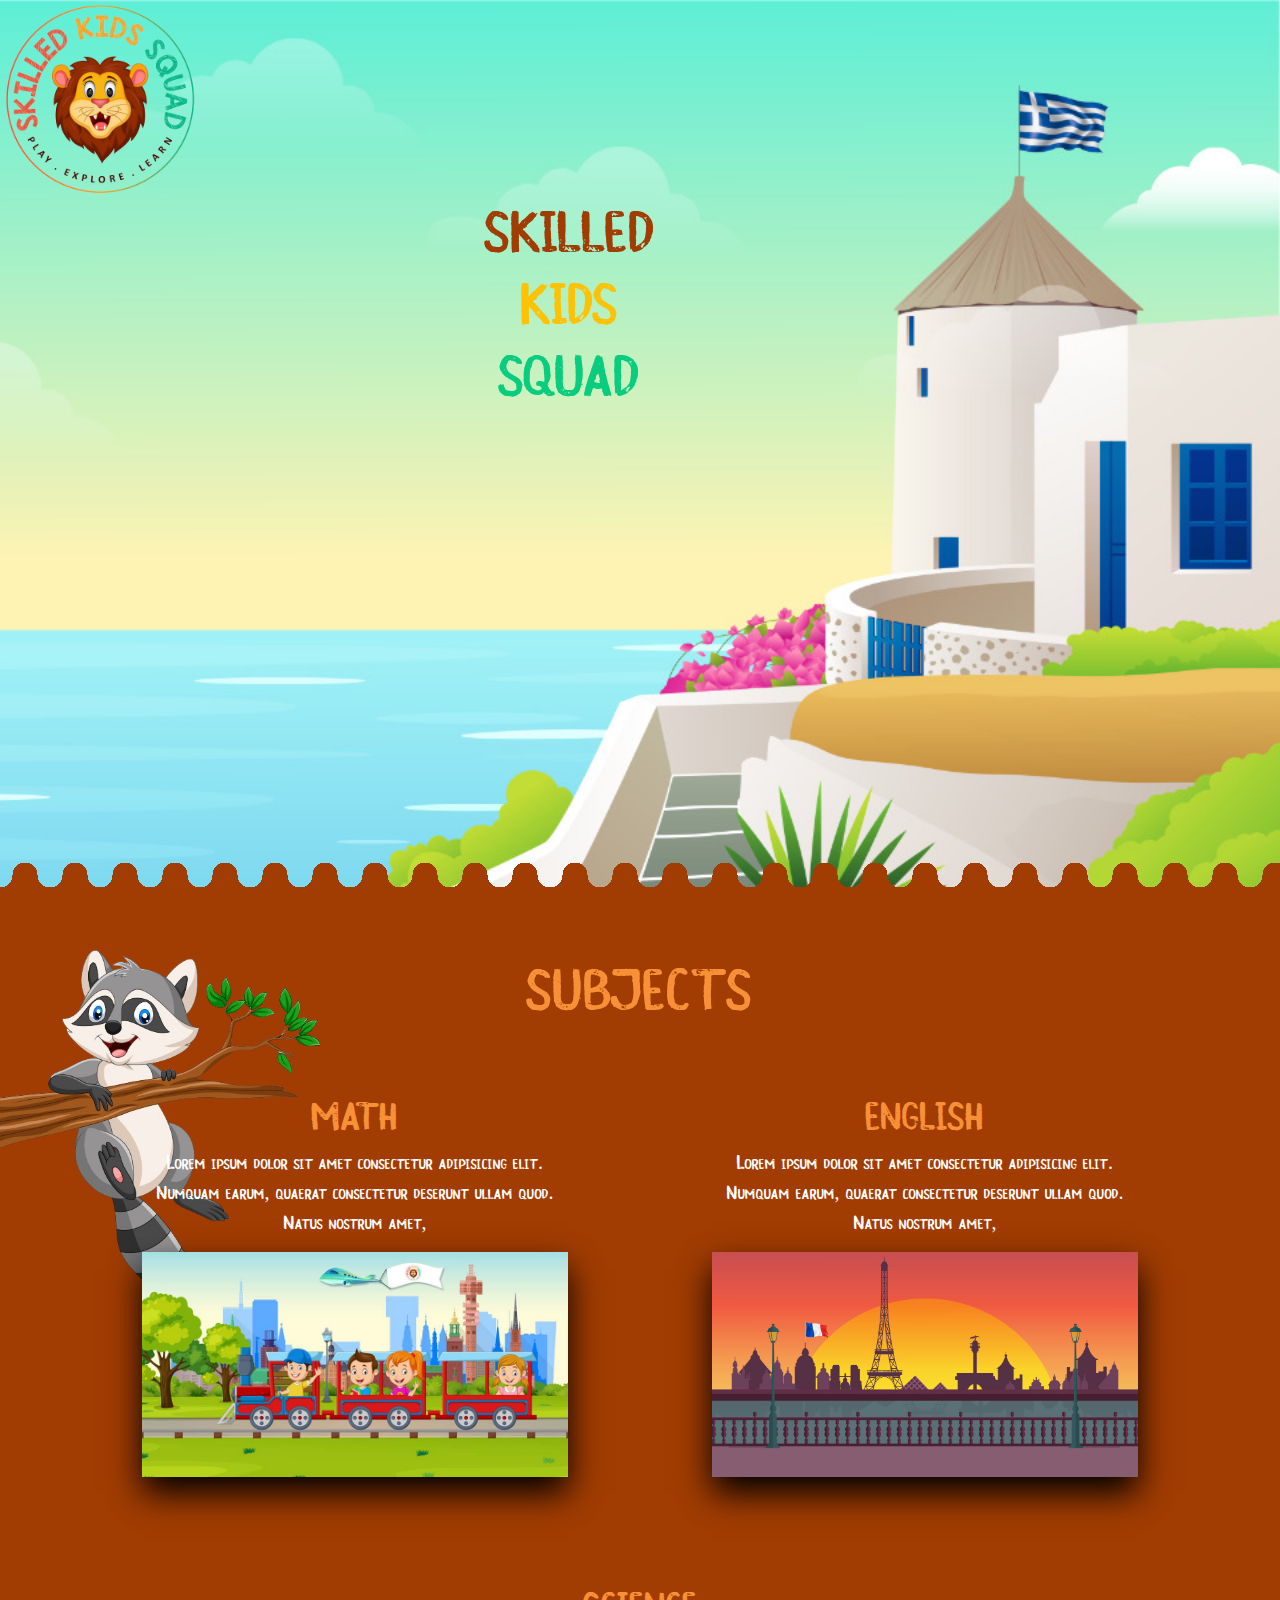
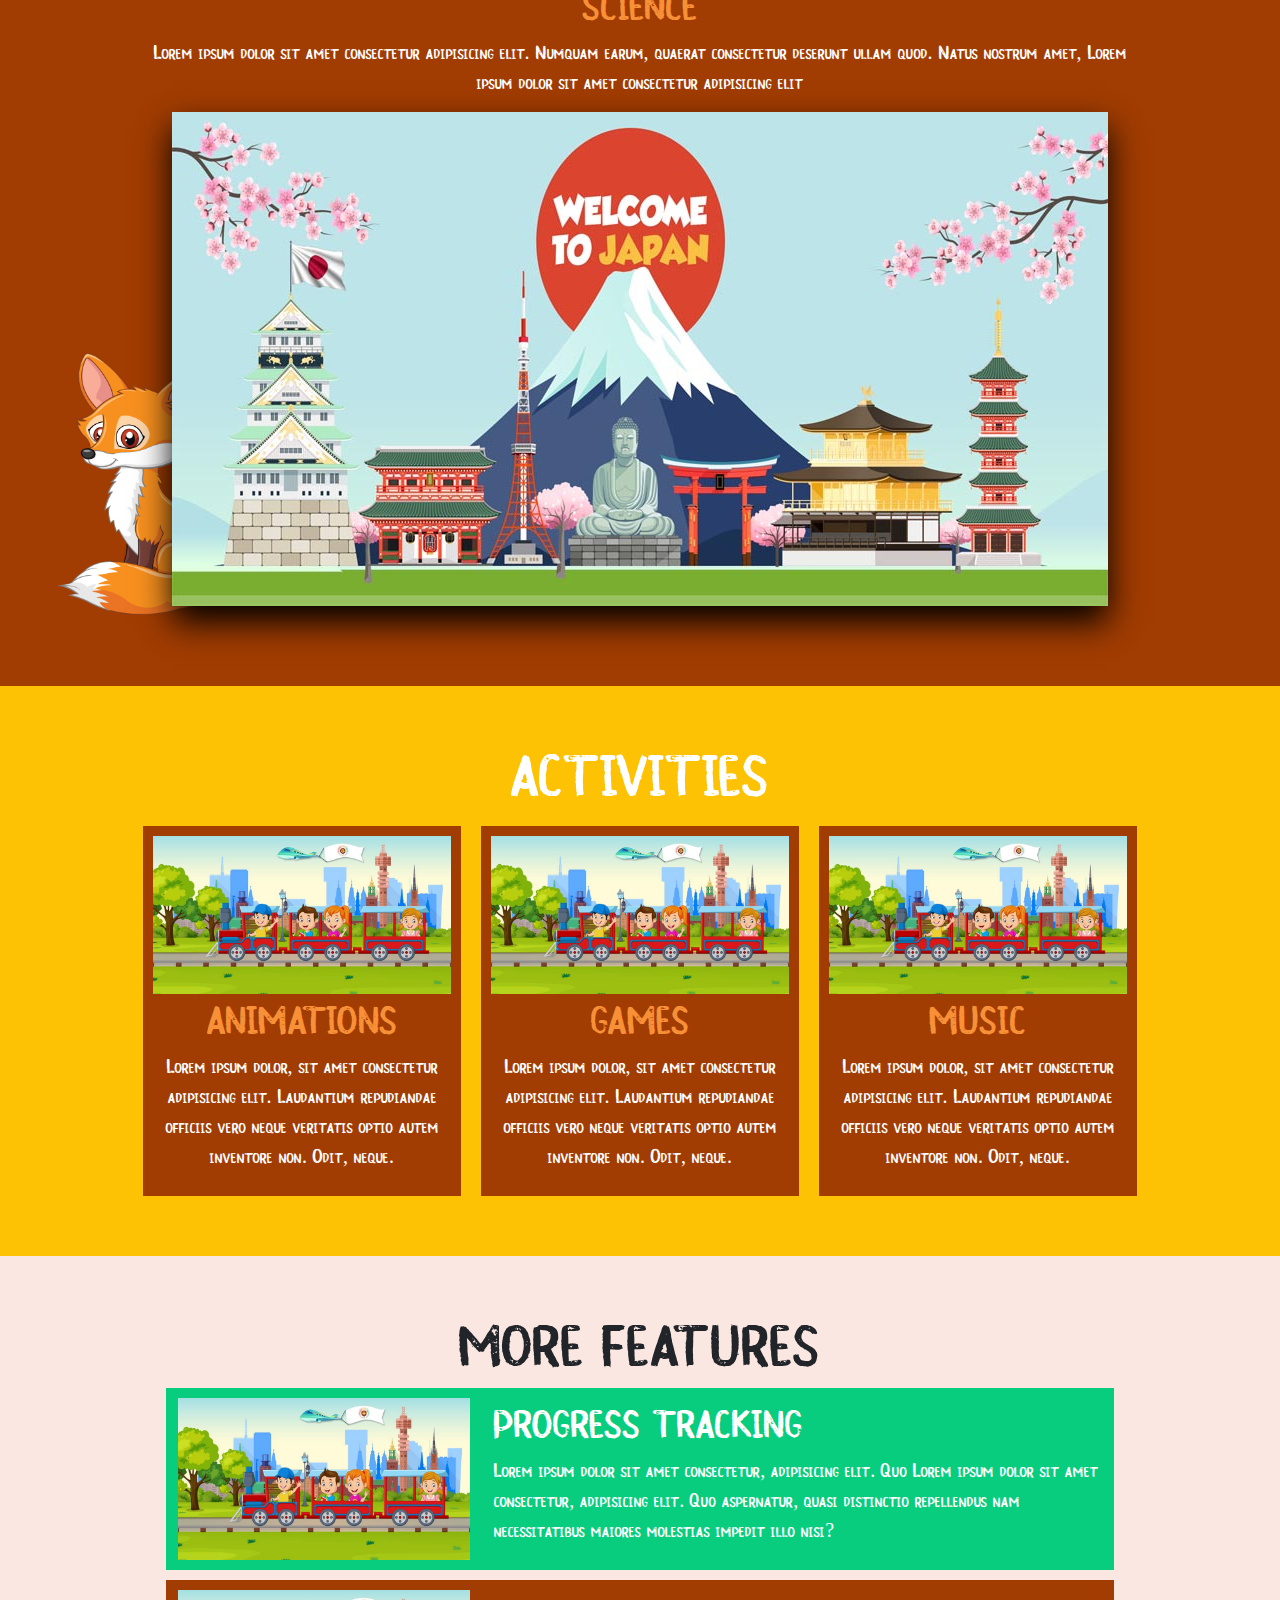
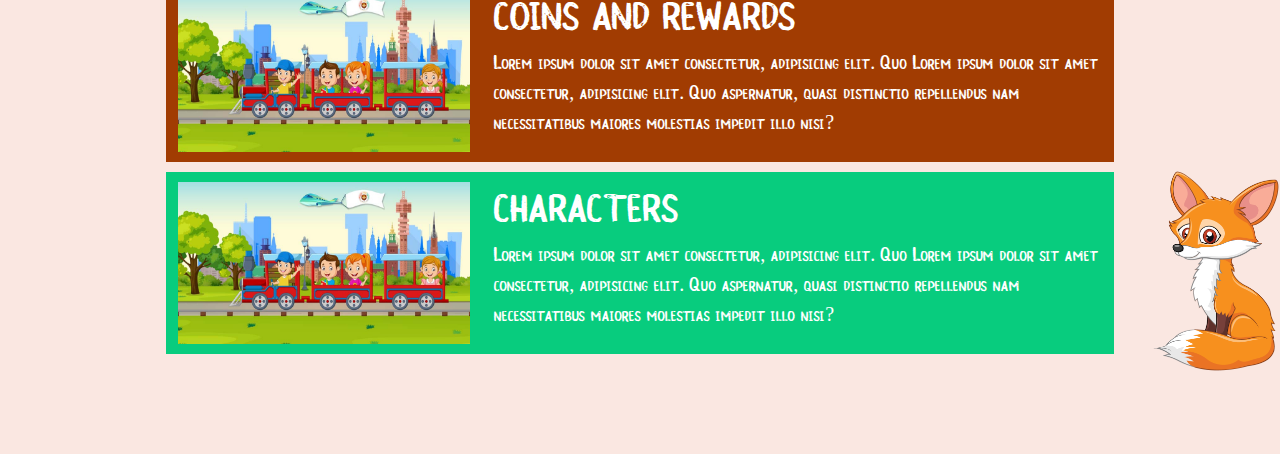
<file: index.html>
<!DOCTYPE html>
<html lang="en">
<head>
    <meta charset="UTF-8">
    <meta http-equiv="X-UA-Compatible" content="IE=edge">
    <meta name="viewport" content="width=device-width, initial-scale=1.0">
    <title>Document</title>
    <link rel="stylesheet" href="style.css">
    <!-- bootsrap linking -->
    <link rel="stylesheet" href="https://cdn.jsdelivr.net/npm/bootstrap@5.2.3/dist/css/bootstrap.min.css">
    <script src="https://cdn.jsdelivr.net/npm/bootstrap@5.2.3/dist/js/bootstrap.bundle.min.js" ></script>

    <link rel="stylesheet" href="https://unpkg.com/aos@2.3.1/dist/aos.css">
</head>
<body>
    <!-- section 1 -->
    <section id="sec-1" >
    
    <img class="logo  position-absolute top-0 start-0" data-aos="flip-right" data-aos-duration="2000" src="pics/logo.png" alt="">
    <div class="container text-center heading-div" data-aos="fade-right" data-aos-duration="2000">
        <h1><span class="head1" >SKILLED</span><br>
            <span class="head2" >KIDS</span><br>
            <span class="head3" >SQUAD</span>
        </h1>


    </div>

    </section>

    <!-- section 2 -->
    <section  class=" container-fluid " id="sec-2">
        <img class="img-fluid position-absolute start-0 picture" src="pics/plant.png" alt="">
     <div class="container">
        <h1 class="heading" id="heading" >SUBJECTS</h1>
        <div class=" justify-content-around row sub ">
            <div class="col-md-6 sub1" ><h3 class="heading" id="sub-heading" >MATH</h3>
                <p class="text">Lorem ipsum dolor sit amet consectetur adipisicing elit. Numquam earum, quaerat consectetur deserunt ullam quod. Natus nostrum amet,
                 </p>
                <div><img class="img-fluid ibox" src="pics/pic2.jpeg" alt=""></div>
            </div>
            <div class="col-md-6 sub1 "><h3 class="heading" id="sub-heading">ENGLISH</h3>
                <p class="text">Lorem ipsum dolor sit amet consectetur adipisicing elit. Numquam earum, quaerat consectetur deserunt ullam quod. Natus nostrum amet,
                 </p>
                <div><img class="img-fluid ibox " src="pics/pic1.jpeg" alt=""></div>
            </div>
          <div class="row  justify-content-center"> 
            <img class=" img-fluid  position-relative picture2 "src="pics/fox.png" alt=""> 
         <div class="col-md-9 sub3 "><h3 class="heading" id="sub-heading">SCIENCE</h3>
            <p class="text">Lorem ipsum dolor sit amet consectetur adipisicing elit. Numquam earum, quaerat consectetur deserunt ullam quod. Natus nostrum amet,
                Lorem ipsum dolor sit amet consectetur adipisicing elit
             </p>
            <div><img class="img-fluid ibox " src="pics/pic3.jpeg" alt=""></div>
        </div>
        </div>
    </div>
    </div>
    </section>
    
    <!-- section 3 -->
    <section class="container-fluid" id="sec-3" >
    <div class="container">
        <h1 id="heading" >ACTIVITIES</h1>
        <div class="row block ">

            <div class="col-md-3 block1" >
                <img class="img-fluid  " src="pics/pic2.jpeg" alt="">
                <h3 class="heading" id="sub-heading">ANIMATIONS</h3>
                <P class="text">Lorem ipsum dolor, sit amet consectetur adipisicing elit. 
                 Laudantium repudiandae officiis vero neque veritatis optio autem inventore non. Odit, neque.</P>
            </div>
            

            <div class="col-md-3 block2"  >
                <img class="img-fluid" src="pics/pic2.jpeg" alt="">
                <h3 class="heading" id="sub-heading">GAMES</h3>
                <P class="text">Lorem ipsum dolor, sit amet consectetur adipisicing elit. 
                 Laudantium repudiandae officiis vero neque veritatis optio autem inventore non. Odit, neque.</P>
            </div>

            <div class="col-md-3 block3"  >
                <img class="img-fluid  " src="pics/pic2.jpeg" alt="">
                <h3 class="heading" id="sub-heading">MUSIC</h3>
                <P class="text">Lorem ipsum dolor, sit amet consectetur adipisicing elit. 
                 Laudantium repudiandae officiis vero neque veritatis optio autem inventore non. Odit, neque.</P>
            </div>

        </div>
    </div>
    </section>

    <!-- section 4 -->
    <section class="container-fluid" id="sec-4">
        <h1 id="heading" >MORE FEATURES</h1>
       <img  class="img-fluid picture3" src="pics/fox.png" alt="">
    <div class="container box4">
        <div class="row box1">
            
                <img class="col-md-4 " src="pics/pic2.jpeg" alt="">
                <div class="col-md-8" ><h3 id="sub-heading">PROGRESS TRACKING</h3>
                <p class="text">Lorem ipsum dolor sit amet consectetur, adipisicing elit. Quo 
                    Lorem ipsum dolor sit amet consectetur, adipisicing elit. Quo 
                    aspernatur, quasi distinctio repellendus nam necessitatibus maiores molestias impedit illo nisi?</p>
                </div>

         </div>
            

            <div class="row box2 ">
                <img class="col-md-4  " src="pics/pic2.jpeg" alt="">
                <div class="col-md-8" ><h3 id="sub-heading">COINS AND REWARDS</h3>
                <p class="text">Lorem ipsum dolor sit amet consectetur, adipisicing elit. Quo 
                    Lorem ipsum dolor sit amet consectetur, adipisicing elit. Quo 
                    aspernatur, quasi distinctio repellendus nam necessitatibus maiores molestias impedit illo nisi?</p>
                </div>
            </div>    
            

            <div class="row box1 ">
                <img class="col-md-4 " src="pics/pic2.jpeg" alt="">
                <div class="col-md-8" ><h3 id="sub-heading">CHARACTERS</h3>
                <p class="text">Lorem ipsum dolor sit amet consectetur, adipisicing elit. Quo
                    Lorem ipsum dolor sit amet consectetur, adipisicing elit. Quo  
                    aspernatur, quasi distinctio repellendus nam necessitatibus maiores molestias impedit illo nisi?</p>
                </div>
            </div>    
            
        
    </div>
    </section>

    <!-- https://y4man.github.io/task0.1/ -->
    <script src="https://unpkg.com/aos@2.3.1/dist/aos.js"></script>
    <script> 
    AOS.init();
    </script>
</body>
</html>
</file>
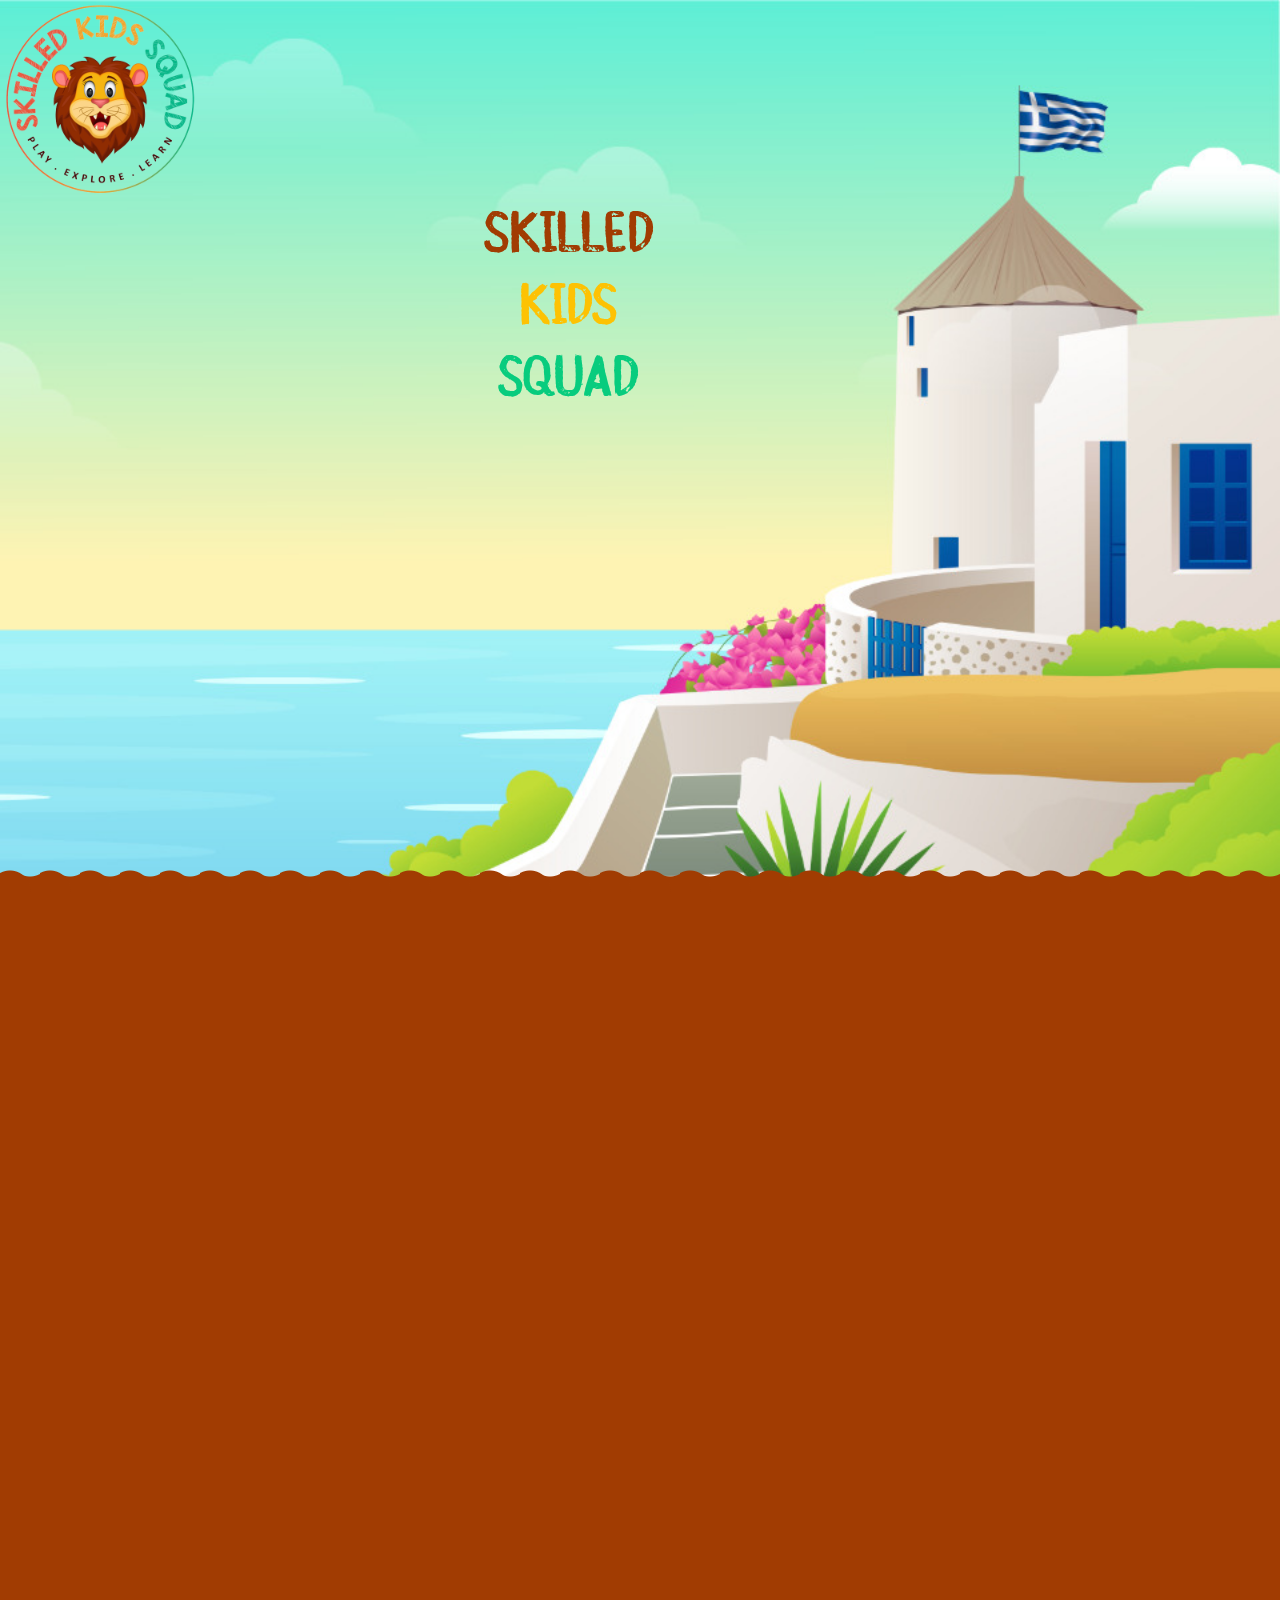
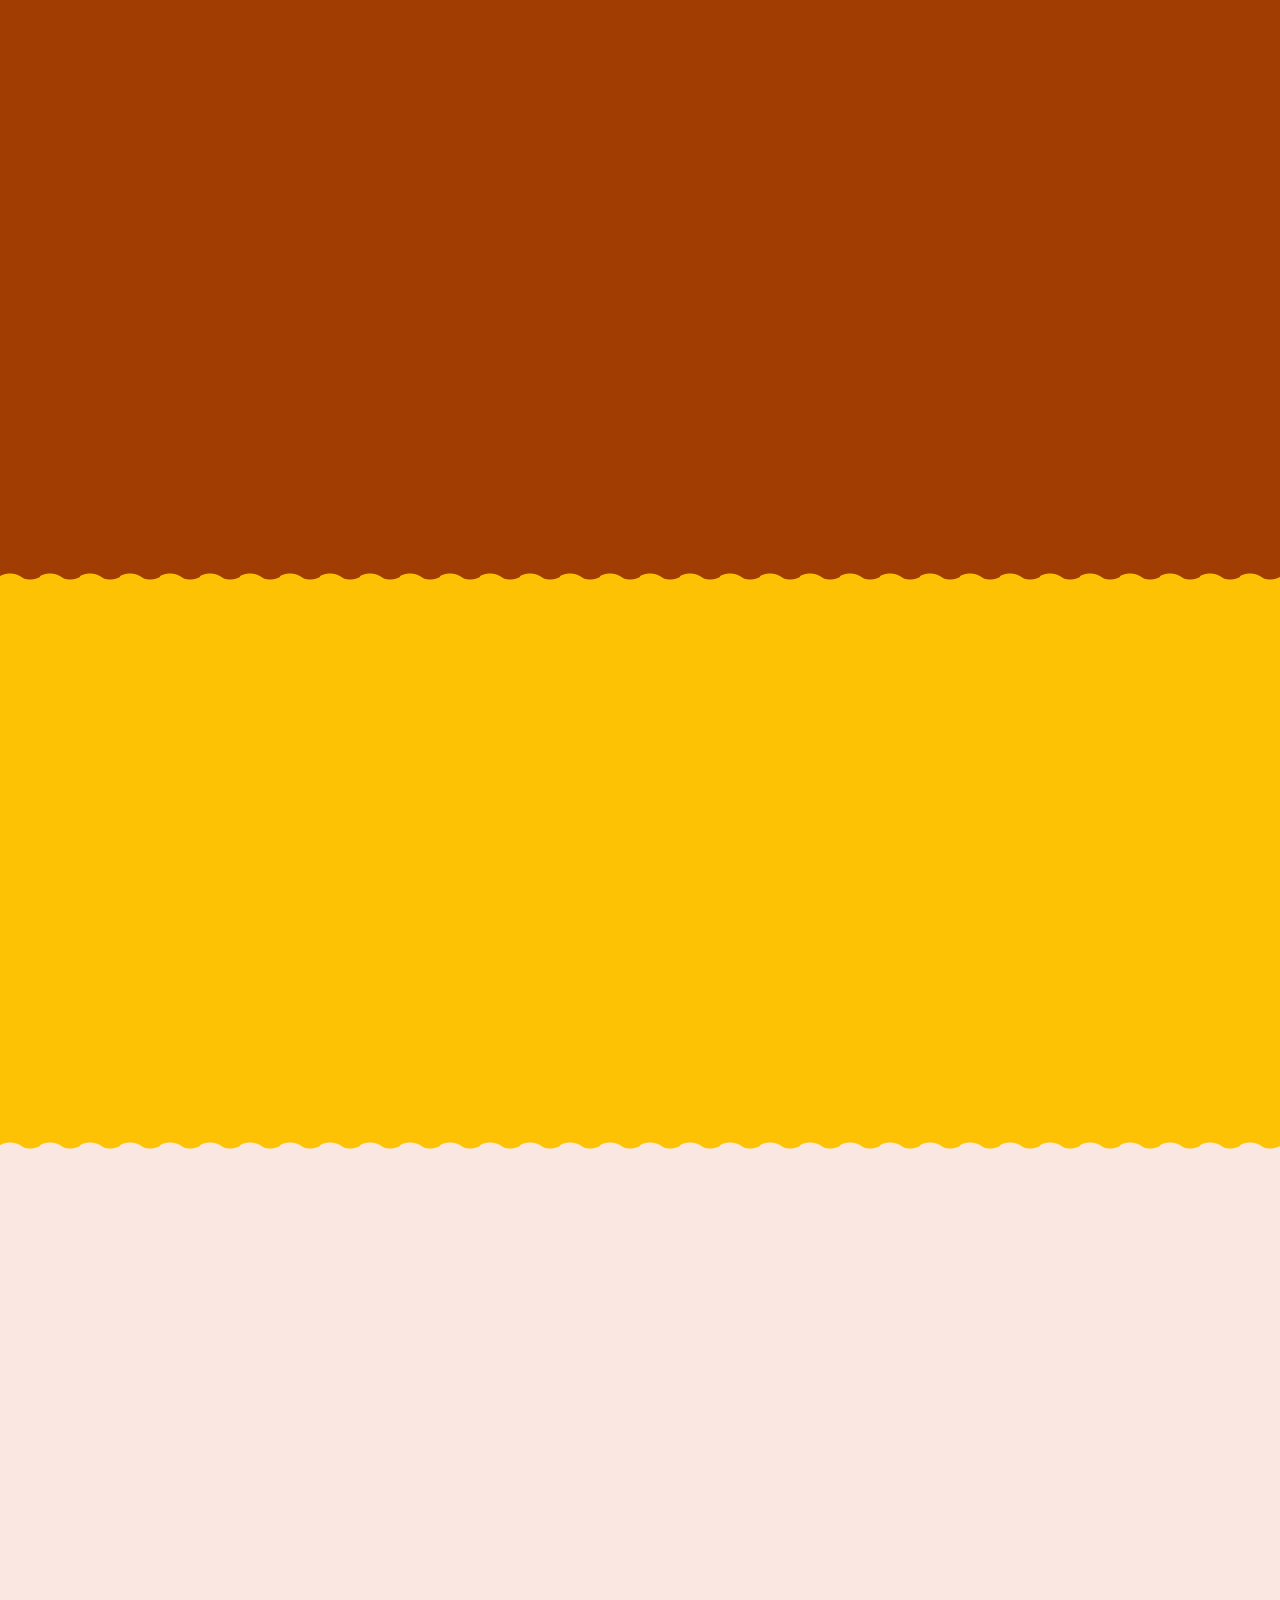
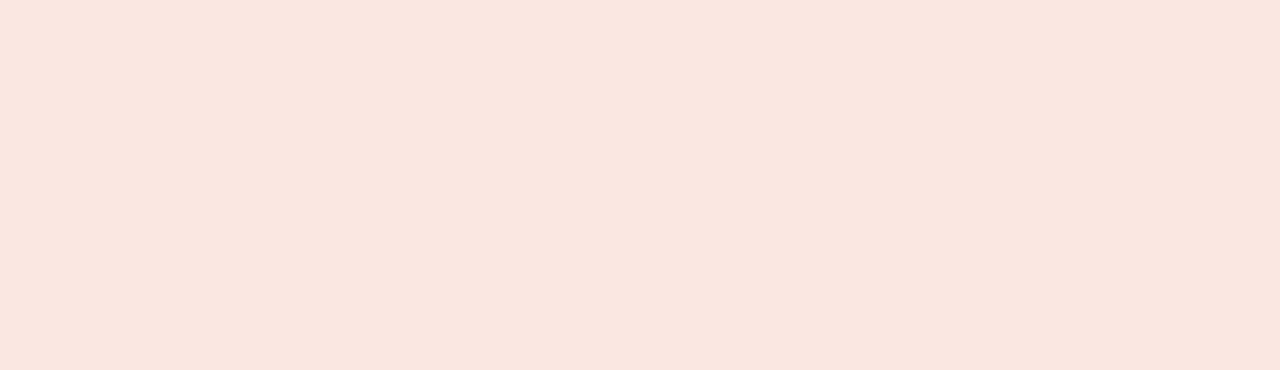
<file: danish project/index.html>
<!DOCTYPE html>
<html lang="en">
<head>
    <meta charset="UTF-8">
    <meta http-equiv="X-UA-Compatible" content="IE=edge">
    <meta name="viewport" content="width=device-width, initial-scale=1.0">
    <title>Skillid Kids Squad</title>
    <link rel="stylesheet" href="style.css">
    <!-- bootsrap linking -->
    <link rel="stylesheet" href="https://cdn.jsdelivr.net/npm/bootstrap@5.2.3/dist/css/bootstrap.min.css">
    <script src="https://cdn.jsdelivr.net/npm/bootstrap@5.2.3/dist/js/bootstrap.bundle.min.js" ></script>

    <link rel="stylesheet" href="https://unpkg.com/aos@2.3.1/dist/aos.css">
</head>
<body>
    <!-- section 1 -->
    <section id="sec-1" >
    
    <img class="logo  position-absolute top-0 start-0" data-aos="flip-right" data-aos-duration="2000" src="pics/logo.png" alt="">
    <div class="container text-center heading-div" data-aos="fade-right" data-aos-duration="2000">
        <h1><span class="head1" >SKILLED</span><br>
            <span class="head2" >KIDS</span><br>
            <span class="head3" >SQUAD</span>
        </h1>


    </div>

    </section>

    <!-- section 2 -->
    <section  class=" container-fluid " id="sec-2">
        <img class="img-fluid position-absolute start-0 picture" data-aos="zoom-out" data-aos-duration="2000" src="pics/plant.png" alt="">
     <div class="container">
        <h1 class="heading" id="heading" data-aos="zoom-in" data-aos-duration="2000" >SUBJECTS</h1>
        <div class=" justify-content-around row sub ">
            <div class="col-md-6 sub1" data-aos="fade-right" data-aos-duration="2000" ><h3 class="heading" id="sub-heading" >MATH</h3>
                <p class="text">Lorem ipsum dolor sit amet consectetur adipisicing elit. Numquam earum, quaerat consectetur deserunt ullam quod. Natus nostrum amet,
                 </p>
                <div><img class="img-fluid ibox" src="pics/pic2.jpeg" alt=""></div>
            </div>
            <div class="col-md-6 sub1 " data-aos="fade-left" data-aos-duration="2000" ><h3 class="heading" id="sub-heading">ENGLISH</h3>
                <p class="text">Lorem ipsum dolor sit amet consectetur adipisicing elit. Numquam earum, quaerat consectetur deserunt ullam quod. Natus nostrum amet,
                 </p>
                <div><img class="img-fluid ibox " src="pics/pic1.jpeg" alt=""></div>
            </div>
            <div class="container" ><img class=" img-fluid  picture2 " data-aos="zoom-out" data-aos-duration="2000" src="pics/fox.png" alt=""> </div>
          
            
         <div class="col-md-9 sub3" data-aos="zoom-in" data-aos-duration="2000" ><h3 class="heading" id="sub-heading">SCIENCE</h3>
            <p class="text">Lorem ipsum dolor sit amet consectetur adipisicing elit. Numquam earum, quaerat consectetur deserunt ullam quod. Natus nostrum amet,
                Lorem ipsum dolor sit amet consectetur adipisicing elit
             </p>
            <div><img class="img-fluid ibox " src="pics/pic3.jpeg" alt=""></div>
        </div>
        
    </div>
    </div>
    </section>
    
    <!-- section 3 -->
    <section class="container-fluid" id="sec-3" >
    <div class="container">
        <h1 id="heading" data-aos="zoom-in" data-aos-duration="2000" >ACTIVITIES</h1>
        <div class="row block ">

            <div class="col-md-3 block1" data-aos="flip-right" data-aos-duration="2000" >
                <img class="img-fluid  " src="pics/pic2.jpeg" alt="">
                <h3 class="heading" id="sub-heading">ANIMATIONS</h3>
                <P class="text">Lorem ipsum dolor, sit amet consectetur adipisicing elit. 
                 Laudantium repudiandae officiis vero neque veritatis optio autem inventore non. Odit, neque.</P>
            </div>
            

            <div class="col-md-3 block2" data-aos="zoom-in" data-aos-duration="2000" >
                <img class="img-fluid" src="pics/pic2.jpeg" alt="">
                <h3 class="heading" id="sub-heading">GAMES</h3>
                <P class="text">Lorem ipsum dolor, sit amet consectetur adipisicing elit. 
                 Laudantium repudiandae officiis vero neque veritatis optio autem inventore non. Odit, neque.</P>
            </div>

            <div class="col-md-3 block3" data-aos="flip-left" data-aos-duration="2000" >
                <img class="img-fluid  " src="pics/pic2.jpeg" alt="">
                <h3 class="heading" id="sub-heading">MUSIC</h3>
                <P class="text">Lorem ipsum dolor, sit amet consectetur adipisicing elit. 
                 Laudantium repudiandae officiis vero neque veritatis optio autem inventore non. Odit, neque.</P>
            </div>

        </div>
    </div>
    </section>

    <!-- section 4 -->
    <section class="container-fluid" id="sec-4">
        <h1 id="heading" data-aos="zoom-in" data-aos-duration="2000" >MORE FEATURES</h1>
       <img  class="img-fluid picture3" data-aos="zoom-out" data-aos-duration="2000" src="pics/fox.png" alt="">
    <div class="container box4">
        <div class="row box1" data-aos="fade-right" data-aos-duration="2000" >
            
                <img class="col-md-4 " src="pics/pic2.jpeg" alt="">
                <div class="col-md-8" ><h3 id="sub-heading">PROGRESS TRACKING</h3>
                <p class="text">Lorem ipsum dolor sit amet consectetur, adipisicing elit. Quo 
                    Lorem ipsum dolor sit amet consectetur, adipisicing elit. Quo 
                    aspernatur, quasi distinctio repellendus nam necessitatibus maiores molestias impedit illo nisi?</p>
                </div>

         </div>
            

            <div class="row box2 " data-aos="fade-left" data-aos-duration="2000" >
                <img class="col-md-4  " src="pics/pic2.jpeg" alt="">
                <div class="col-md-8" ><h3 id="sub-heading">COINS AND REWARDS</h3>
                <p class="text">Lorem ipsum dolor sit amet consectetur, adipisicing elit. Quo 
                    Lorem ipsum dolor sit amet consectetur, adipisicing elit. Quo 
                    aspernatur, quasi distinctio repellendus nam necessitatibus maiores molestias impedit illo nisi?</p>
                </div>
            </div>    
            

            <div class="row box1" data-aos="fade-right" data-aos-duration="2000" >
                <img class="col-md-4 " src="pics/pic2.jpeg" alt="">
                <div class="col-md-8" ><h3 id="sub-heading">CHARACTERS</h3>
                <p class="text">Lorem ipsum dolor sit amet consectetur, adipisicing elit. Quo
                    Lorem ipsum dolor sit amet consectetur, adipisicing elit. Quo  
                    aspernatur, quasi distinctio repellendus nam necessitatibus maiores molestias impedit illo nisi?</p>
                </div>
            </div>    
            
        
    </div>
    </section>

    <!-- https://y4man.github.io/task0.1/ -->
    <script src="https://unpkg.com/aos@2.3.1/dist/aos.js"></script>
    <script> 
    AOS.init();
    </script>
</body>
</html>
</file>
<file: style.css>
@font-face{
    font-family: my-font;
    src: url(hand-writing.ttf);
}

html{
    margin: 0;
    padding: 0;
    box-sizing: border-box;
    transition: all .2s linear;
    scroll-behavior: smooth;
   overflow-x: hidden;
    font-weight: bolder;
    
}

.heading{
     color: #f79036;
     font-family: my-font;
}
#heading{
    font-size: 60px;
    font-family: my-font;
}
.text{
    font-family: my-font;
    font-size: 20px;
}
#sub-heading{
    font-family: my-font;
    font-size: 40px;

}
/* section 1 */
#sec-1{
    background-image: url(pics/background.jpeg);
    background-repeat: no-repeat;
    background-size: cover;
    background-attachment: fixed;
    height: 100vh;
    background-position: right;    
}

#sec-1 .heading-div{
    margin-top: 15%;
    z-index: 3;
    position: absolute;
    font-family: my-font;
    margin-right: 9vh;
    font-size:  60px;
}

#sec-1 .heading-div span{
    font-size:  60px;
}

#sec-1 .heading-div .head1{
    color: #a13c02;
}
#sec-1 .heading-div .head2{
    color: #fdc203;
}
#sec-1 .heading-div .head3{
    color: #08cc7e;
}



#sec-1:before,#sec-1:after{
 content: "";
 position: absolute;
 left: 0;
 right: 0;
 bottom: 25px;
 height: 50px;
 background: radial-gradient(closest-side,#a13c02,#a13c02 50%, transparent 50%);
 background-size: 50px 50px;
 background-position: 0 25px;
 background-repeat: repeat-x;
}
#sec-1:after{
    background: radial-gradient(closest-side,transparent,transparent 50%,#a13c02 50%);
    background-size: 50px 50px;
    background-position: 25px -25px;
    background-repeat: repeat-x;
    bottom: -25px;
}

.logo{
    width: 200px;

}
/* section 2 */
#sec-2{
    background-color: #a13c02;
    justify-content:center;
    text-align: center;
    padding-bottom: 80px;
    padding-top: 50px;
 
}
#sec-2 .picture{
    width: 25vw;
    height: auto;
    transition: all .3s;
    
}
#sec-2 .picture2{
    width: 15vw;
    height: auto;
    top: 65%;
    left: -45%;
    transition: all .3s;

}
/* #sec-2:before,#sec-2:after{
    content: "";
    position: absolute;
    z-index: 50;
    left: 0;
    right: 0;
    top: 24%;
    height: 50px;
    background: radial-gradient(closest-side,#fdc203,#fdc203 50%, transparent 50%);
    background-size: 50px 50px;
    background-position: 0 25px;
    background-repeat: repeat-x;
   }
#sec-2:after{
     background: radial-gradient(closest-side,transparent,transparent 50%,#fdc203 50%);
     background-size: 50px 50px;
     background-position: 25px -25px;
     background-repeat: repeat-x;
     top: 345%;
    
   } */
.sub{
    padding-top: 50px;
    
}
.sub .sub1{
    width: 450px;
    height: auto;
    color: #fff;
    margin-top: 10px;
    z-index: 3;
    position: relative;
   
}

.sub .sub3{
    color: #fff;
    width: 1020px;
    height: auto;
    margin-top: -18vh;
    z-index: 3;
    position: relative;

}
.ibox{
    box-shadow: 0 1rem 2rem black;
}
/* section 3 */
#sec-3{
    background:#fdc203 ;
    padding-top: 50px;
    width: 100%;
    text-align: center;
    justify-content: center;
    color: #fff;
    padding-bottom: 50px;
}

.block{
    text-align: center;
    justify-content: center;
   
    
}
.block .block1, .block .block2, .block .block3{
    background-color:#a13c02;
    width: 318px;
    height: auto;
    color: #fff;
    margin: 10px 10px;
    padding: 10px;
    
}

/* section 4 */

#sec-4{
    background-color: #fae7e1;
    text-align: center;
    justify-content: center;
    padding-top: 50px;
    padding-bottom: 100px;
   
}
#sec-4 .picture3{
    width: 10vw;
    height: auto;
    margin-top: 30%;
    right: 0%;
    padding: 0;
    position: absolute;
    transition: all .3s;

}
#sec-4 .box1{
background-color: #08cc7e;
margin-top: 10px;
padding-top: 10px;
padding-bottom: 10px;
text-align: start;
color: #fff;
z-index: 3;
position: relative;
}



#sec-4 .box2{
    background-color: #a13c02;
    margin-top: 10px;
    padding-top: 10px;
    padding-bottom: 10px ;
    text-align: start;
    color: #fff;
    z-index: 3;
    position: relative;
 }

 #sec-4 .box4{
    width: 74vw;
    height: auto;
 }


































/* media query */



@media (max-width: 300px){
    .logo{
        width: 100px;
        
    }
}

@media (max-width: 1200px){
    #sec-2 .picture2{

        left: -50%;
    }
}

@media (max-width: 300px){
    #heading{
        font-size: 50px;
    }
}

@media (max-width: 480px){
    #sec-1 .heading-div span{
        font-size:  50px;
        
    }
    #sec-1 .heading-div{
        margin-top: 40%;
    }
}

@media (max-width: 380px){
    #sec-4 .picture3{
        margin-top: -37%;
        right: 19%;
        font-size: 30px;
    }
}
</file>
<file: danish project/style.css>
@font-face{
    font-family: my-font;
    src: url(hand-writing.ttf);
}

html{
    margin: 0;
    padding: 0;
    box-sizing: border-box;
    transition: all .2s linear;
    scroll-behavior: smooth;
   overflow-x: hidden;
    font-weight: bolder;
    
}

.heading{
     color: #f79036;
     font-family: my-font;
}
#heading{
    font-size: 60px;
    font-family: my-font;
}
.text{
    font-family: my-font;
    font-size: 20px;
}
#sub-heading{
    font-family: my-font;
    font-size: 40px;

}
/* section 1 */
#sec-1{
    background-image: url(pics/background.jpeg);
    background-repeat: no-repeat;
    background-size: cover;
    background-attachment: fixed;
    height: 100vh;
    background-position: right;    
}

#sec-1 .heading-div{
    margin-top: 15%;
    z-index: 3;
    position: absolute;
    font-family: my-font;
    margin-right: 9vh;
    font-size:  60px;
}

#sec-1 .heading-div span{
    font-size:  60px;
}

#sec-1 .heading-div .head1{
    color: #a13c02;
}
#sec-1 .heading-div .head2{
    color: #fdc203;
}
#sec-1 .heading-div .head3{
    color: #08cc7e;
}



#sec-1::before, #sec-1::after{
    border-bottom: 5px solid #a13c02;
  }
  #sec-1::before{
    content: "";
    position: absolute;
    left: 0;
    right: 0;
    bottom: 0;
    height: 29px;
    background-size: 20px 40px;
    background-image:
      radial-gradient(circle at 10px -15px, transparent 20px, #a13c02 21px);
  }
  #sec-1::after{
    content: "";
    position: absolute;
    left: 0;
    right: 0;
    bottom: 0;
    height: 35px;
    background-size: 40px 40px;
    background-image:
      radial-gradient(circle at 10px 26px, #a13c02 20px, transparent 21px);
  }

.logo{
    width: 200px;

}
/* section 2 */
#sec-2{
    background-color: #a13c02;
    justify-content:center;
    text-align: center;
    padding-bottom: 80px;
    padding-top: 50px;
    position: relative;
 
}
#sec-2::before, #sec-2::after{
    border-bottom: 5px solid #fdc203;
  }
  #sec-2::before{
    content: "";
    position: absolute;
    left: 0;
    right: 0;
    bottom: 0;
    height: 29px;
    background-size: 20px 40px;
    background-image:
      radial-gradient(circle at 10px -15px, transparent 20px, #fdc203 21px);
  }
  #sec-2::after{
    content: "";
    position: absolute;
    left: 0;
    right: 0;
    bottom: 0;
    height: 35px;
    background-size: 40px 40px;
    background-image:
      radial-gradient(circle at 10px 26px, #fdc203 20px, transparent 21px);
  }
#sec-2 .picture{
    width: 25vw;
    height: auto;
    transition: all .3s;
    
}
#sec-2 .picture2{
    width: 12vw;
    height: auto;
    z-index: 2;
    position: absolute;
    left: 7%;
    margin-top: 18rem;
   
  
}

.sub{
    padding-top: 50px;
    
}
.sub .sub1{
    width: 450px;
    height: auto;
    color: #fff;
    margin-top: 10px;
    z-index: 3;
    position: relative;
   
}

.sub .sub3{
    color: #fff;
    width: 1020px;
    height: auto;
    margin-top: 20px;
    z-index: 3;
    position: relative;

}
.ibox{
    box-shadow: 0 1rem 2rem black;
}
/* section 3 */
#sec-3{
    background:#fdc203 ;
    padding-top: 50px;
    width: 100%;
    text-align: center;
    justify-content: center;
    color: #fff;
    padding-bottom: 50px;
    position: relative;
}
#sec-3::before, #sec-3::after{
    border-bottom: 5px solid #fae7e1;
  }
  #sec-3::before{
    content: "";
    position: absolute;
    left: 0;
    right: 0;
    bottom: 0;
    height: 29px;
    background-size: 20px 40px;
    background-image:
      radial-gradient(circle at 10px -15px, transparent 20px, #fae7e1 21px);
  }
  #sec-3::after{
    content: "";
    position: absolute;
    left: 0;
    right: 0;
    bottom: 0;
    height: 35px;
    background-size: 40px 40px;
    background-image:
      radial-gradient(circle at 10px 26px, #fae7e1 20px, transparent 21px);
  }




.block{
    text-align: center;
    justify-content: center;
   
    
}
.block .block1, .block .block2, .block .block3{
    background-color:#a13c02;
    width: 318px;
    height: auto;
    color: #fff;
    margin: 10px 10px;
    padding: 10px;
    
}

/* section 4 */

#sec-4{
    background-color: #fae7e1;
    text-align: center;
    justify-content: center;
    padding-top: 50px;
    padding-bottom: 100px;
   
}
#sec-4 .picture3{
    width: 10vw;
    height: auto;
    margin-top: 30%;
    right: 0%;
    padding: 0;
    position: absolute;
    transition: all .3s;

}
#sec-4 .box1{
background-color: #08cc7e;
margin-top: 10px;
padding-top: 10px;
padding-bottom: 10px;
text-align: start;
color: #fff;
z-index: 3;
position: relative;
}



#sec-4 .box2{
    background-color: #a13c02;
    margin-top: 10px;
    padding-top: 10px;
    padding-bottom: 10px ;
    text-align: start;
    color: #fff;
    z-index: 3;
    position: relative;
 }

 #sec-4 .box4{
    width: 74vw;
    height: auto;
 }


































/* media query */



@media (max-width: 400px){
    #sec-1 .logo{
        width: 100px;
    }
}

@media (max-width: 700px){
    #sec-2 .picture2{
        width: 9vw;
        left: 31%;
        margin-top: 0rem;
        transition: all 1s linear;
    }
    #sec-2 .sub .sub3{
        margin-top: 30px;
    }
}

@media (max-width: 550px){
    #sec-2 .picture2{
        width: 9vw;
        left: 25%;
        margin-top: 1rem;
        transition: all 1s linear;
    }
}
@media (max-width: 350px){
    #sec-2 .picture2{
        width: 11vw;
        left: 15%;
        margin-top: 1rem;
        transition: all 1s linear;
    }
}

@media (max-width: 300px){
    #heading{
        font-size: 50px;
    }
   
}

@media (max-width: 550px){
    #sec-1 .heading-div span{
        font-size:  50px;      
    }
    
    #sec-1 .heading-div{
        margin-top: 50vh;
    }
      
}



@media (max-width: 450px){
    
    #sec-1 .heading-div span{
        font-size:  40px;      
    }

}



@media (max-width: 380px){
    #sec-4 .picture3{
        margin-top: -37%;
        right: 19%;
        font-size: 30px;
        transition: all 1s linear;
    }

}
</file>
